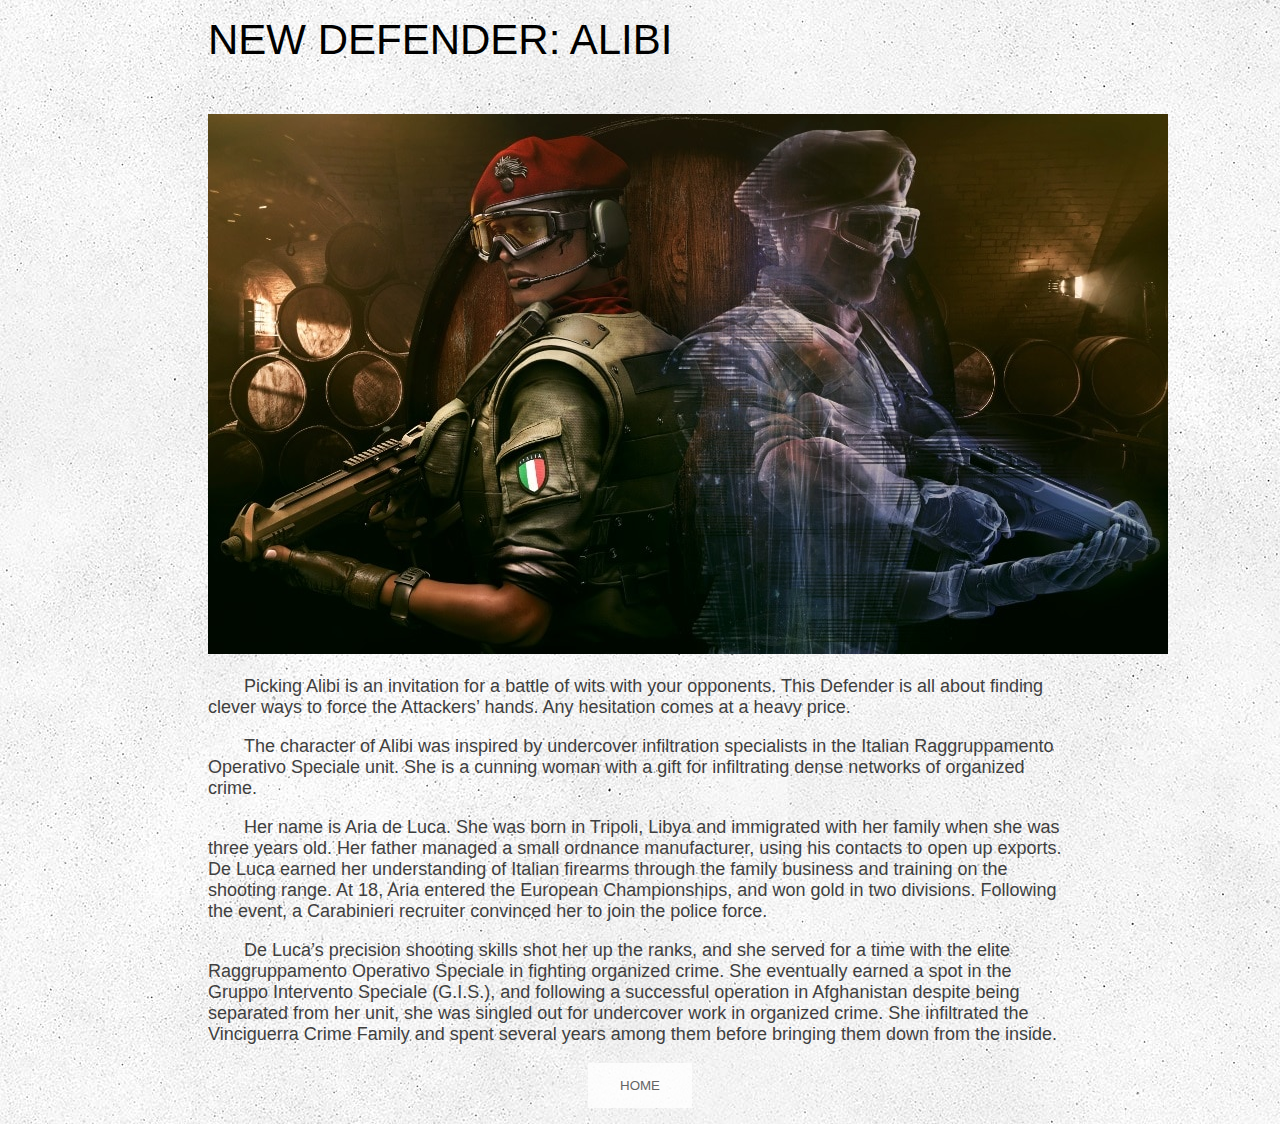
<file: six.html>
<!DOCTYPE html>
<html>
<head>
	<title>NEW DEFENDER:ALIBI</title>
	<style type="text/css">
		p.bottommargin {margin-bottom: 50px}
		p.six {font-family:'Microsoft Yahei', Helvetica, Arial, sans-serif;font-size: 18px;color: #3f3f3f;text-indent: 2em}
	</style>
	<link rel="stylesheet" type="text/css" href="button.css">
	<script>
var _hmt = _hmt || [];
(function() {
  var hm = document.createElement("script");
  hm.src = "https://hm.baidu.com/hm.js?b72f2b3ec3066371242c466605d6b3dc";
  var s = document.getElementsByTagName("script")[0]; 
  s.parentNode.insertBefore(hm, s);
})();
</script>
</head>

<body background="r6-siege-v3-white-bg.jpg">
	<!--背景图片-->
	<div style="width: auto;height:auto;margin-left: 200px;margin-right: 200px">
<p class="bottommargin"><span style="font-size: 42px;font-family:'Microsoft Yahei', Helvetica, Arial, sans-serif;font-weight:400;">NEW DEFENDER: ALIBI </span> </p> 
<p><img src="alibi.jpg" alt="alibi"></p>
<!--文章开始-->
<article>
<p class="six">Picking Alibi is an invitation for a battle of wits with your opponents. This Defender is all about finding clever ways to force the Attackers’ hands. Any hesitation comes at a heavy price.</p> 
<p class="six">The character of Alibi was inspired by undercover infiltration specialists in the Italian Raggruppamento Operativo Speciale unit. She is a cunning woman with a gift for infiltrating dense networks of organized crime.</p> 
<p class="six">Her name is Aria de Luca. She was born in Tripoli, Libya and immigrated with her family when she was three years old. Her father managed a small ordnance manufacturer, using his contacts to open up exports. De Luca earned her understanding of Italian firearms through the family business and training on the shooting range. At 18, Aria entered the European Championships, and won gold in two divisions. Following the event, a Carabinieri recruiter convinced her to join the police force.</p> 
<p class="six">De Luca’s precision shooting skills shot her up the ranks, and she served for a time with the elite Raggruppamento Operativo Speciale in fighting organized crime. She eventually earned a spot in the Gruppo Intervento Speciale (G.I.S.), and following a successful operation in Afghanistan despite being separated from her unit, she was singled out for undercover work in organized crime. She infiltrated the Vinciguerra Crime Family and spent several years among them before bringing them down from the inside.</p> 
</article>
<p align="center"><a href="index.html"><button>HOME</button></a></p>
<!--文章结束-->
</div>
</body>
</html>
</file>
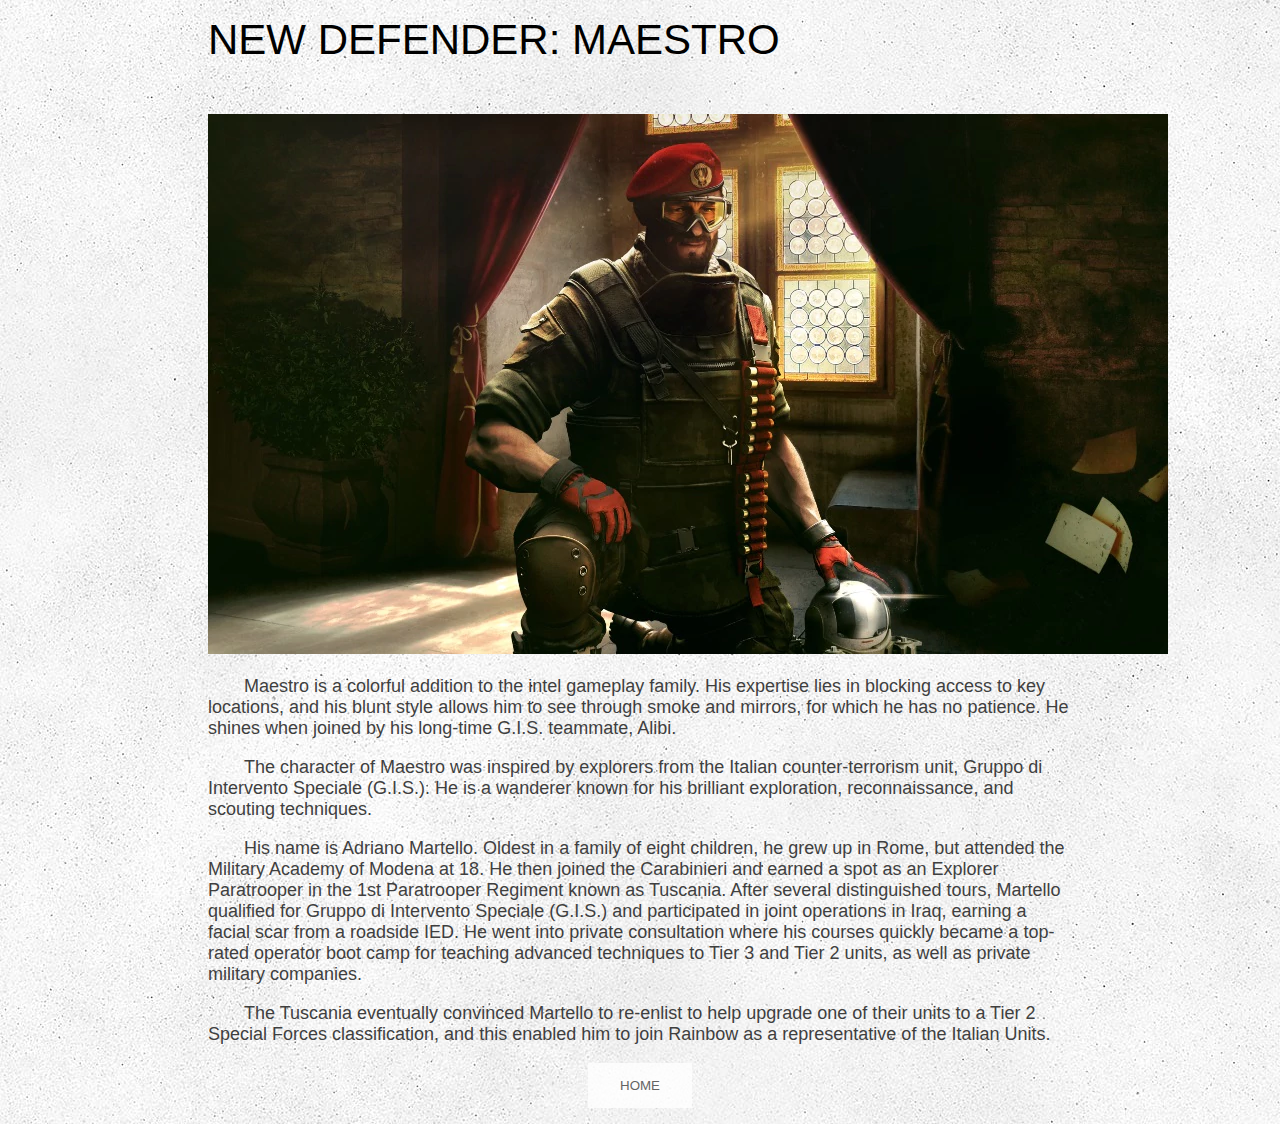
<file: rainbowsix/maestro.html>
<!DOCTYPE html>
<html>
<head>
	<title>NEW DEFENDER:MAESTRO</title>
	<style type="text/css">
		p.bottommargin {margin-bottom: 50px}
		p.six {font-family:'Microsoft Yahei', Helvetica, Arial, sans-serif;font-size: 18px;color: #3f3f3f;text-indent: 2em}
	</style>
	<link rel="stylesheet" type="text/css" href="../button.css">
	<script>
var _hmt = _hmt || [];
(function() {
  var hm = document.createElement("script");
  hm.src = "https://hm.baidu.com/hm.js?b72f2b3ec3066371242c466605d6b3dc";
  var s = document.getElementsByTagName("script")[0]; 
  s.parentNode.insertBefore(hm, s);
})();
</script>
</head>

<body background="../r6-siege-v3-white-bg.jpg">
	<div style="width: auto;height:auto;margin-left: 200px;margin-right: 200px">
<p class="bottommargin"><span style="font-size: 42px;font-family:'Microsoft Yahei', Helvetica, Arial, sans-serif;font-weight:400;">NEW DEFENDER: MAESTRO </span> </p> 
<p><img src="maestro.jpg" alt="maestro"></p>
<p class="six">Maestro is a colorful addition to the intel gameplay family. His expertise lies in blocking access to key locations, and his blunt style allows him to see through smoke and mirrors, for which he has no patience. He shines when joined by his long-time G.I.S. teammate, Alibi.</p>

<p class="six">The character of Maestro was inspired by explorers from the Italian counter-terrorism unit, Gruppo di Intervento Speciale (G.I.S.). He is a wanderer known for his brilliant exploration, reconnaissance, and scouting techniques.</p>

<p class="six">His name is Adriano Martello. Oldest in a family of eight children, he grew up in Rome, but attended the Military Academy of Modena at 18. He then joined the Carabinieri and earned a spot as an Explorer Paratrooper in the 1st Paratrooper Regiment known as Tuscania. After several distinguished tours, Martello qualified for Gruppo di Intervento Speciale (G.I.S.) and participated in joint operations in Iraq, earning a facial scar from a roadside IED. He went into private consultation where his courses quickly became a top-rated operator boot camp for teaching advanced techniques to Tier 3 and Tier 2 units, as well as private military companies.</p>

<p class="six">The Tuscania eventually convinced Martello to re-enlist to help upgrade one of their units to a Tier 2 Special Forces classification, and this enabled him to join Rainbow as a representative of the Italian Units.</p>
<p align="center"><a href="../index.html"><button>HOME</button></a></p>
</div>
</body>
</html>
</file>
<file: button.css>
button{
          background-color: white;
          color: #3f3f3f;
          opacity: 0.8;/*透明度*/
          border: none;
          text-align: center;
          text-decoration: none;
          padding: 15px 32px;
          display: inline-block;
        }
        button:hover{
          background-color: black;
          color: white;
          transition-duration: 0.4s;
        }
        /*a.link,a.visited
        {
          text-decoration: none;
          color: white;
        }
        a.hover{
          color: white;
          text-decoration: none;
        }*/
</file>
